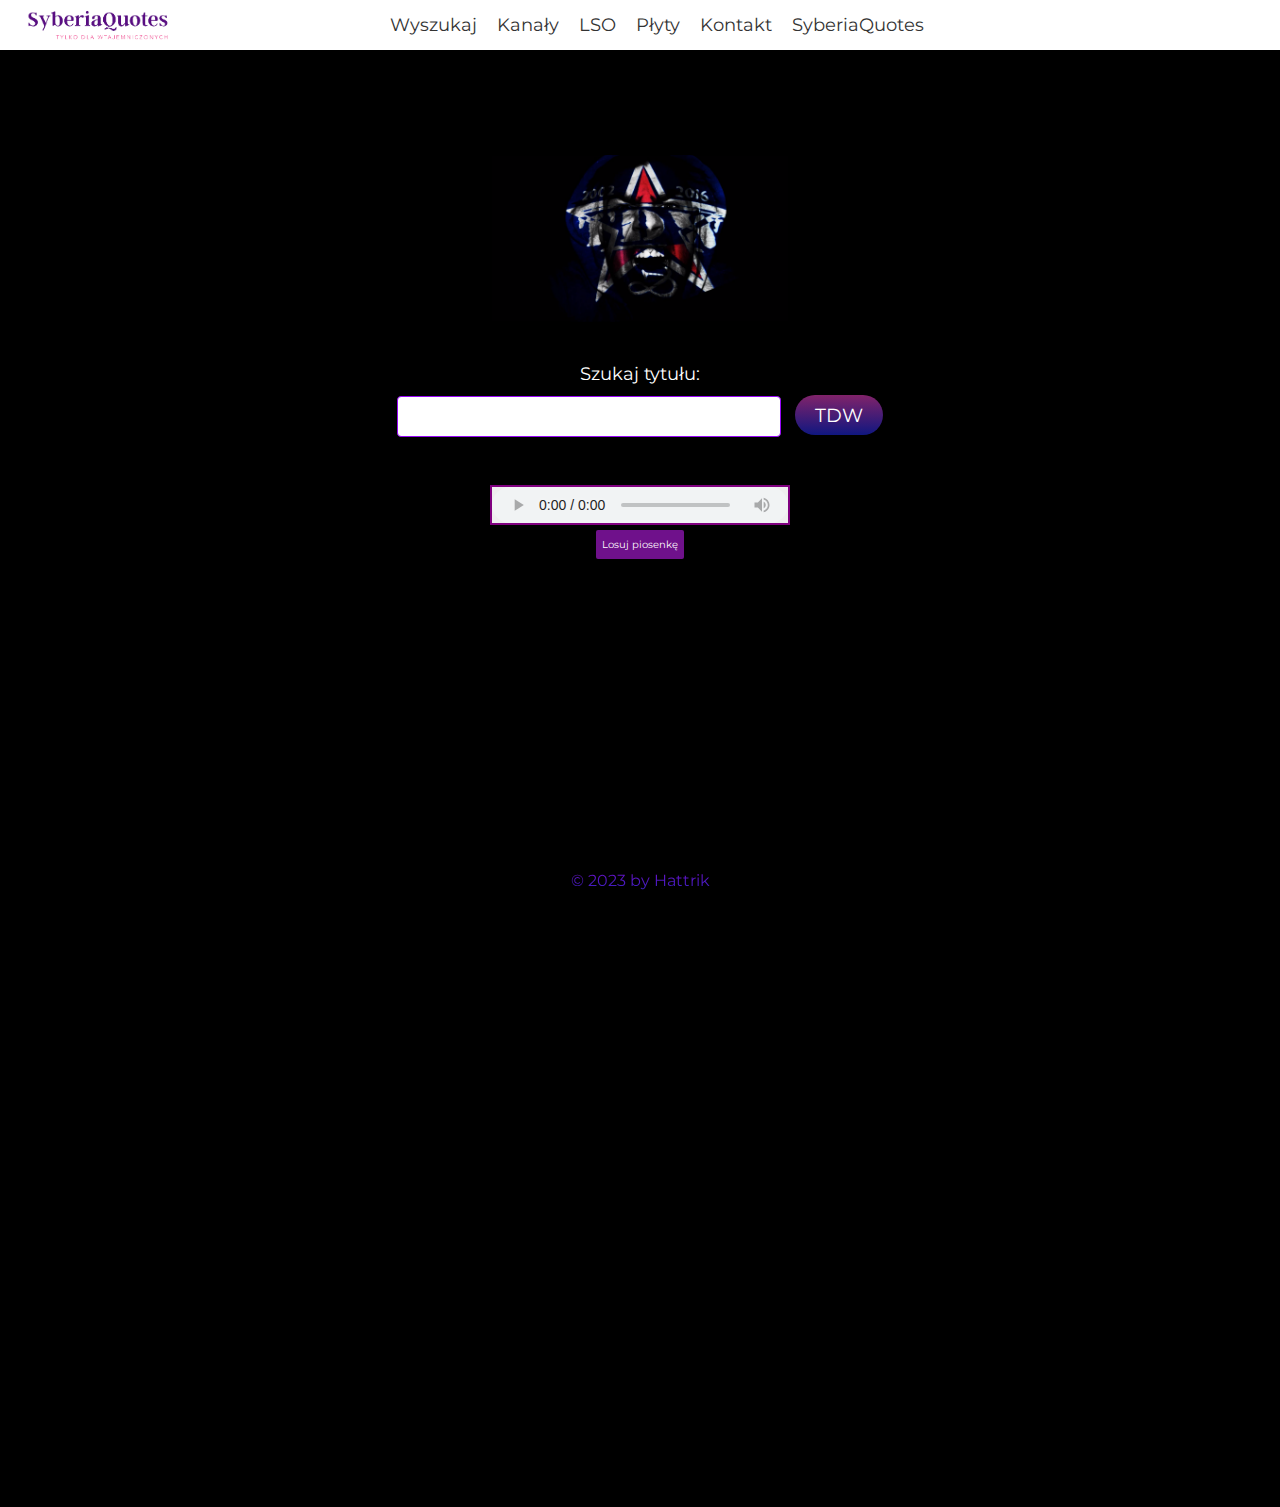
<file: index.html>
<!DOCTYPE html>
<html>
  <head>
    <title>Syberia - tytuły</title>
    <link rel="stylesheet" href="style.css" />
    <link rel="preconnect" href="https://fonts.googleapis.com" />
    <link rel="preconnect" href="https://fonts.gstatic.com" crossorigin />
    <link rel="preconnect" href="https://fonts.googleapis.com" />
    <link rel="preconnect" href="https://fonts.gstatic.com" crossorigin />
    <link rel="preconnect" href="https://fonts.googleapis.com" />
    <link rel="preconnect" href="https://fonts.gstatic.com" crossorigin />
    <link
      href="https://fonts.googleapis.com/css2?family=Montserrat:wght@200;500&display=swap"
      rel="stylesheet"
    />
  </head>
  <body>
    <div class="navbar">
      <div class="logo">
        <img src="logo2x.png" alt="Logo" />
      </div>
      <div class="navbar-links-container">
        <div class="navbar-links">
          <a href="index.html">Wyszukaj</a>
          <a href="kanały.html">Kanały</a>
          <a href="lso.html">LSO</a>
          <a href="plyty.html">Płyty</a>
          <a href="kontakt.html">Kontakt</a>
          <a href="quote.html">SyberiaQuotes</a>
          <a>&nbsp;</a>
          <a>&nbsp;</a>
          <a>&nbsp;</a>
          <a>&nbsp;</a>
          <a>&nbsp;</a>
        </div>
      </div>
    </div>

    <header>
      <img src="logocmaz.png" alt="Logo CMAZ" />
    </header>

    <main>
      <form id="search-form">
        <label for="search-input">Szukaj tytułu:</label>
        <input id="search-input" type="text" name="search" required />
        <button id="search-button" type="submit" class="pulse-animation">
          TDW
        </button>
      </form>
      <div id="radio">
        <audio
          id="audio"
          controls
          controlsList="nodownload noplaybackrate"
        ></audio>
        <button id="random-button" type="button">Losuj piosenkę</button>
      </div>

      <div id="search-results"></div>
    </main>

    <footer>&copy; 2023 by Hattrik</footer>

    <script src="app.js"></script>
  </body>
</html>
</file>
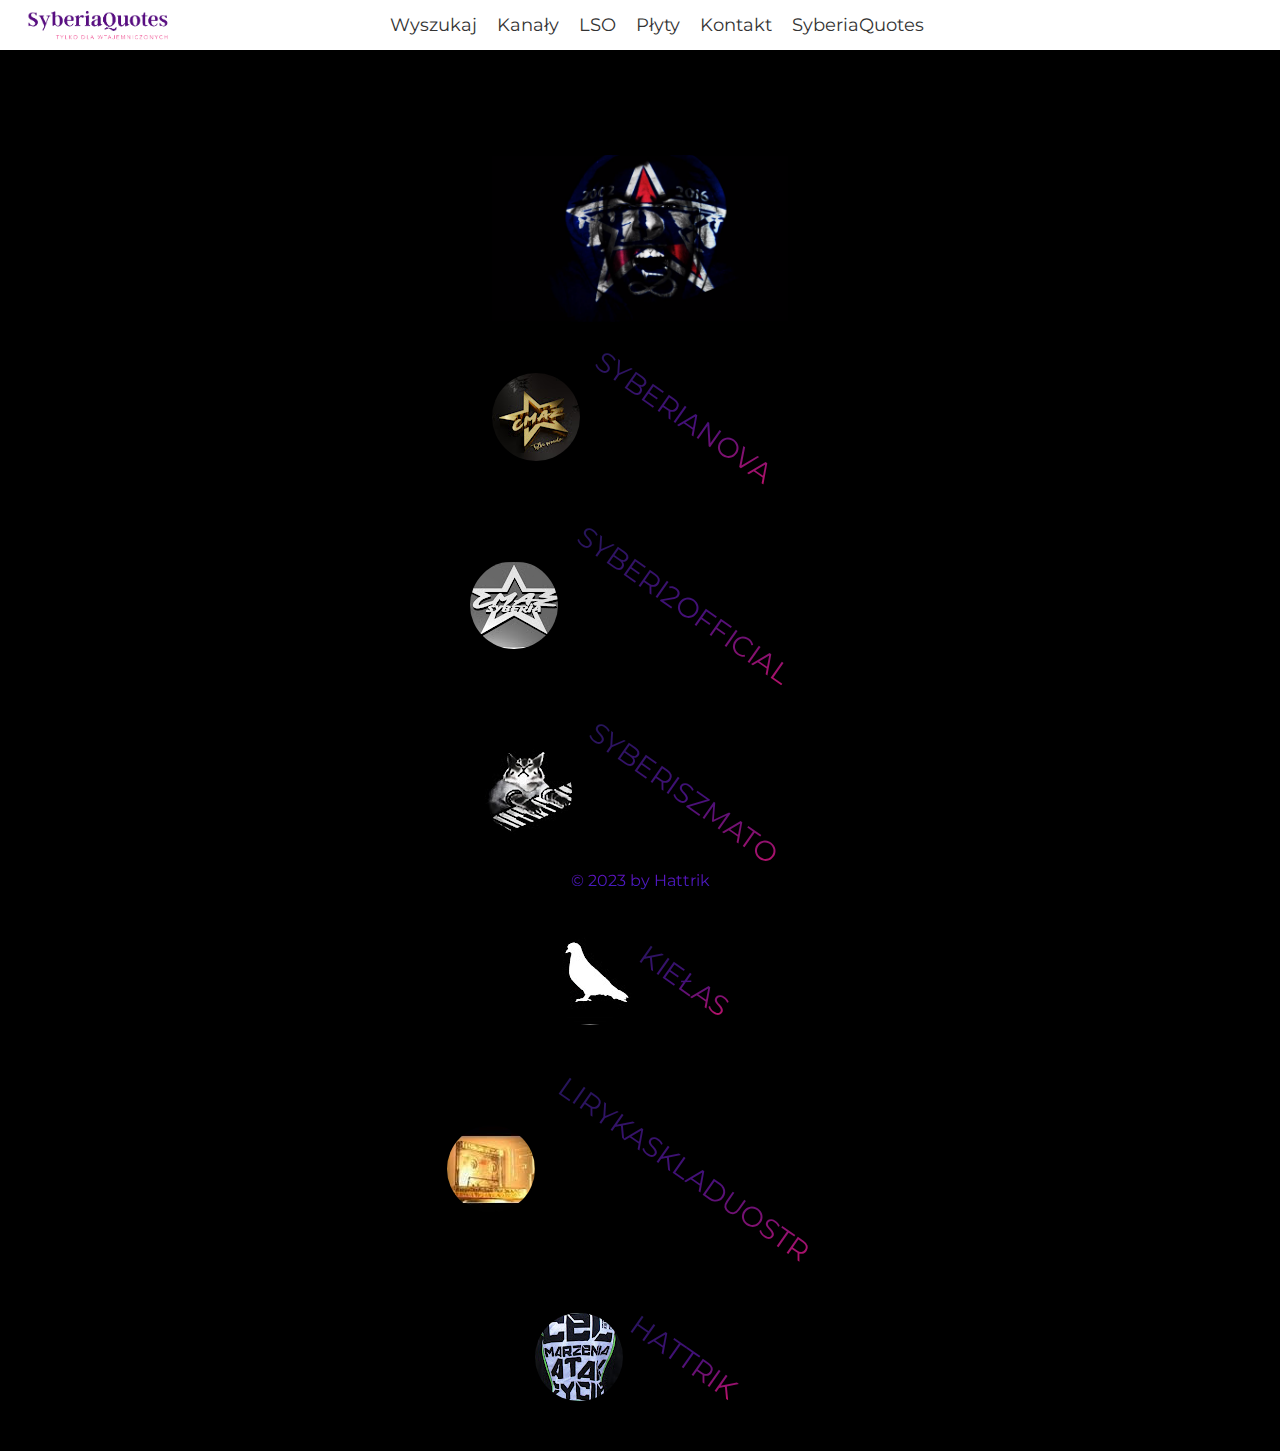
<file: kanały.html>
<!DOCTYPE html>
<html>
  <head>
    <title>Syberia - tytuły</title>
    <link rel="stylesheet" href="style.css" />
    <link rel="stylesheet" href="style.css" />
    <link rel="preconnect" href="https://fonts.googleapis.com" />
    <link rel="preconnect" href="https://fonts.gstatic.com" crossorigin />
    <link rel="preconnect" href="https://fonts.googleapis.com" />
    <link rel="preconnect" href="https://fonts.gstatic.com" crossorigin />
    <link rel="preconnect" href="https://fonts.googleapis.com" />
    <link rel="preconnect" href="https://fonts.gstatic.com" crossorigin />
    <link
      href="https://fonts.googleapis.com/css2?family=Montserrat:wght@200;500&display=swap"
      rel="stylesheet"
    />
  </head>
  <body>
    <div class="navbar">
      <div class="logo">
        <img src="logo2x.png" alt="Logo" />
      </div>
      <div class="navbar-links-container">
        <div class="navbar-links">
          <a href="index.html">Wyszukaj</a>
          <a href="kanały.html">Kanały</a>
          <a href="lso.html">LSO</a>
          <a href="plyty.html">Płyty</a>
          <a href="kontakt.html">Kontakt</a>
          <a href="quote.html">SyberiaQuotes</a>
          <a>&nbsp;</a>
          <a>&nbsp;</a>
          <a>&nbsp;</a>
          <a>&nbsp;</a>
          <a>&nbsp;</a>
        </div>
      </div>
    </div>

    <header>
      <img src="logocmaz.png" alt="Logo CMAZ" />
    </header>

    <main>
      <div class="kanalyinfo">
        <img src="syberianova.jpg"Image 1" />
        <p>
          <a href="https://www.youtube.com/@syberianova3931/videos"
            >Syberianova</a
          >
        </p>
      </div>

      <div class="kanalyinfo">
        <img src="syberia2official.jpg"Image 1" />
        <p>
          <a href="https://www.youtube.com/user/syberia2official/videos"
            >Syberi2official</a
          >
        </p>
      </div>

      <div class="kanalyinfo">
        <img src="syberiaszmato.jpg"Image 1" />
        <p>
          <a href="https://www.youtube.com/user/syberiaszmato/videos"
            >Syberiszmato</a
          >
        </p>
      </div>

      <div class="kanalyinfo">
        <img src="kielas.jpg"Image 1" />
        <p>
          <a href="https://www.youtube.com/@kielasss/videos">Kiełas</a>
        </p>
      </div>

      <div class="kanalyinfo">
        <img src="lirykaskladuostr.jpg"Image 1" />
        <p>
          <a href="https://www.youtube.com/@lirykaskladuostrod/videos"
            >lirykaskladuostr</a
          >
        </p>
      </div>

      <div class="kanalyinfo">
        <img src="hattrik.jpg"Image 1" />
        <p>
          <a href="https://www.youtube.com/@Hattrik94/videos">Hattrik</a>
        </p>
      </div>
    </main>

    <footer>&copy; 2023 by Hattrik</footer>
  </body>
</html>
</file>
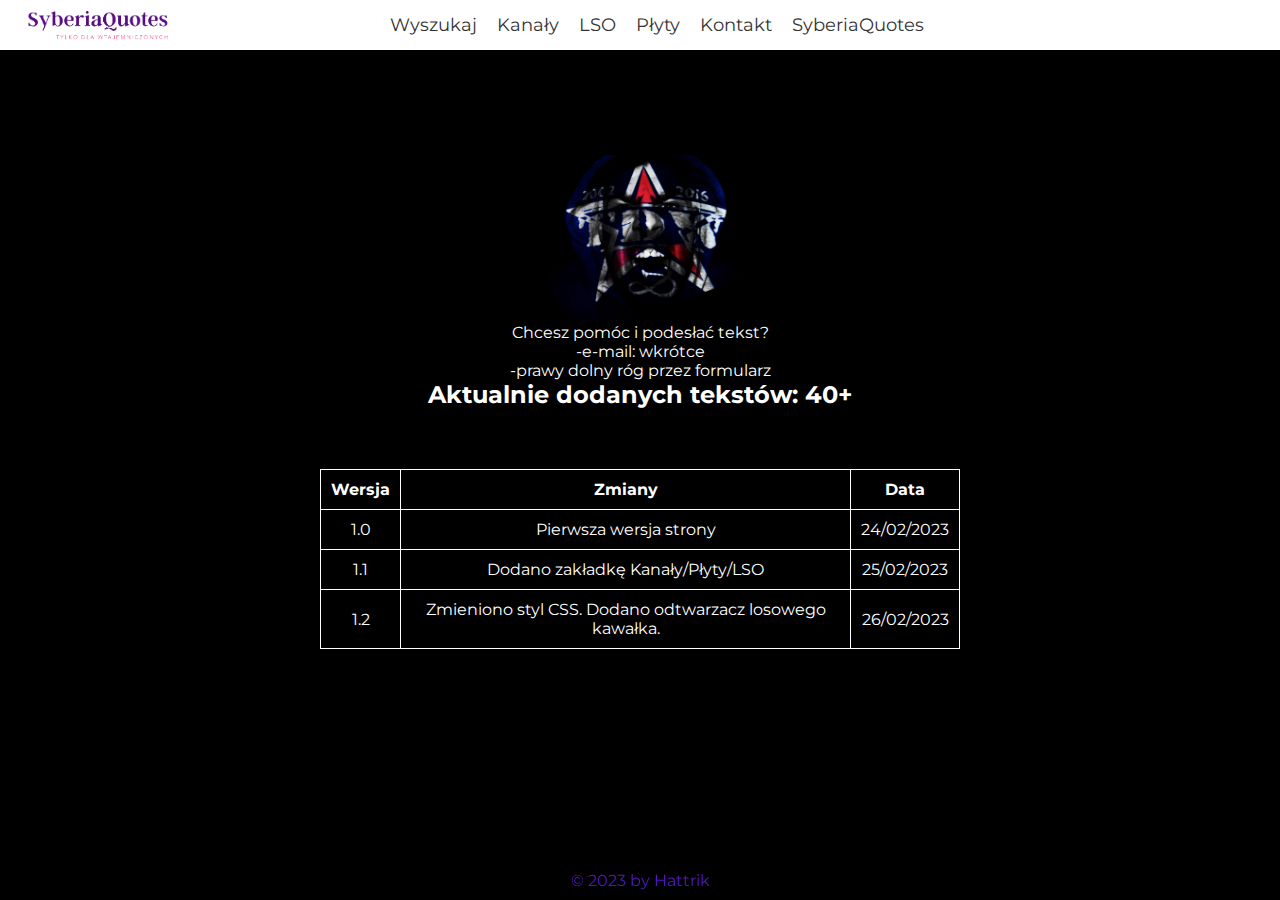
<file: kontakt.html>
<!DOCTYPE html>
<html>
  <head>
    <title>Syberia - tytuły</title>
    <link rel="stylesheet" href="style.css" />
    <link rel="stylesheet" href="style.css" />
    <link rel="preconnect" href="https://fonts.googleapis.com" />
    <link rel="preconnect" href="https://fonts.gstatic.com" crossorigin />
    <link rel="preconnect" href="https://fonts.googleapis.com" />
    <link rel="preconnect" href="https://fonts.gstatic.com" crossorigin />
    <link rel="preconnect" href="https://fonts.googleapis.com" />
    <link rel="preconnect" href="https://fonts.gstatic.com" crossorigin />
    <link
      href="https://fonts.googleapis.com/css2?family=Montserrat:wght@200;500&display=swap"
      rel="stylesheet"
    />
  </head>
  <body>
    <div class="navbar">
      <div class="logo">
        <img src="logo2x.png" alt="Logo" />
      </div>
      <div class="navbar-links-container">
        <div class="navbar-links">
          <a href="index.html">Wyszukaj</a>
          <a href="kanały.html">Kanały</a>
          <a href="lso.html">LSO</a>
          <a href="plyty.html">Płyty</a>
          <a href="kontakt.html">Kontakt</a>
          <a href="quote.html">SyberiaQuotes</a>
          <a>&nbsp;</a>
          <a>&nbsp;</a>
          <a>&nbsp;</a>
          <a>&nbsp;</a>
          <a>&nbsp;</a>
        </div>
      </div>
    </div>

    <header>
      <img src="logocmaz.png" alt="Logo CMAZ" />
    </header>

    <main>
      <div class="kontakt">
        <h>Chcesz pomóc i podesłać tekst?</h>
        <p>-e-mail: wkrótce</p>
        <p>-prawy dolny róg przez formularz</p>
        <h2>Aktualnie dodanych tekstów: 40+</h2>
      </div>
      <table class="tabela">
        <thead>
          <tr>
            <th>Wersja</th>
            <th>Zmiany</th>
            <th>Data</th>
          </tr>
        </thead>
        <tbody>
          <tr>
            <td>1.0</td>
            <td>Pierwsza wersja strony</td>
            <td>24/02/2023</td>
          </tr>
          <tr>
            <td>1.1</td>
            <td>Dodano zakładkę Kanały/Płyty/LSO</td>
            <td>25/02/2023</td>
          </tr>
          <tr>
            <td>1.2</td>
            <td>Zmieniono styl CSS. Dodano odtwarzacz losowego kawałka.</td>
            <td>26/02/2023</td>
          </tr>
        </tbody>
      </table>

      <!--Start of Tawk.to Script-->
      <script type="text/javascript">
        var Tawk_API = Tawk_API || {},
          Tawk_LoadStart = new Date();
        (function () {
          var s1 = document.createElement("script"),
            s0 = document.getElementsByTagName("script")[0];
          s1.async = true;
          s1.src = "https://embed.tawk.to/63f9d3ae31ebfa0fe7ef3e53/1gq3u5oe0";
          s1.charset = "UTF-8";
          s1.setAttribute("crossorigin", "*");
          s0.parentNode.insertBefore(s1, s0);
        })();
      </script>
      <!--End of Tawk.to Script-->
    </main>

    <footer>&copy; 2023 by Hattrik</footer>
  </body>
</html>
</file>
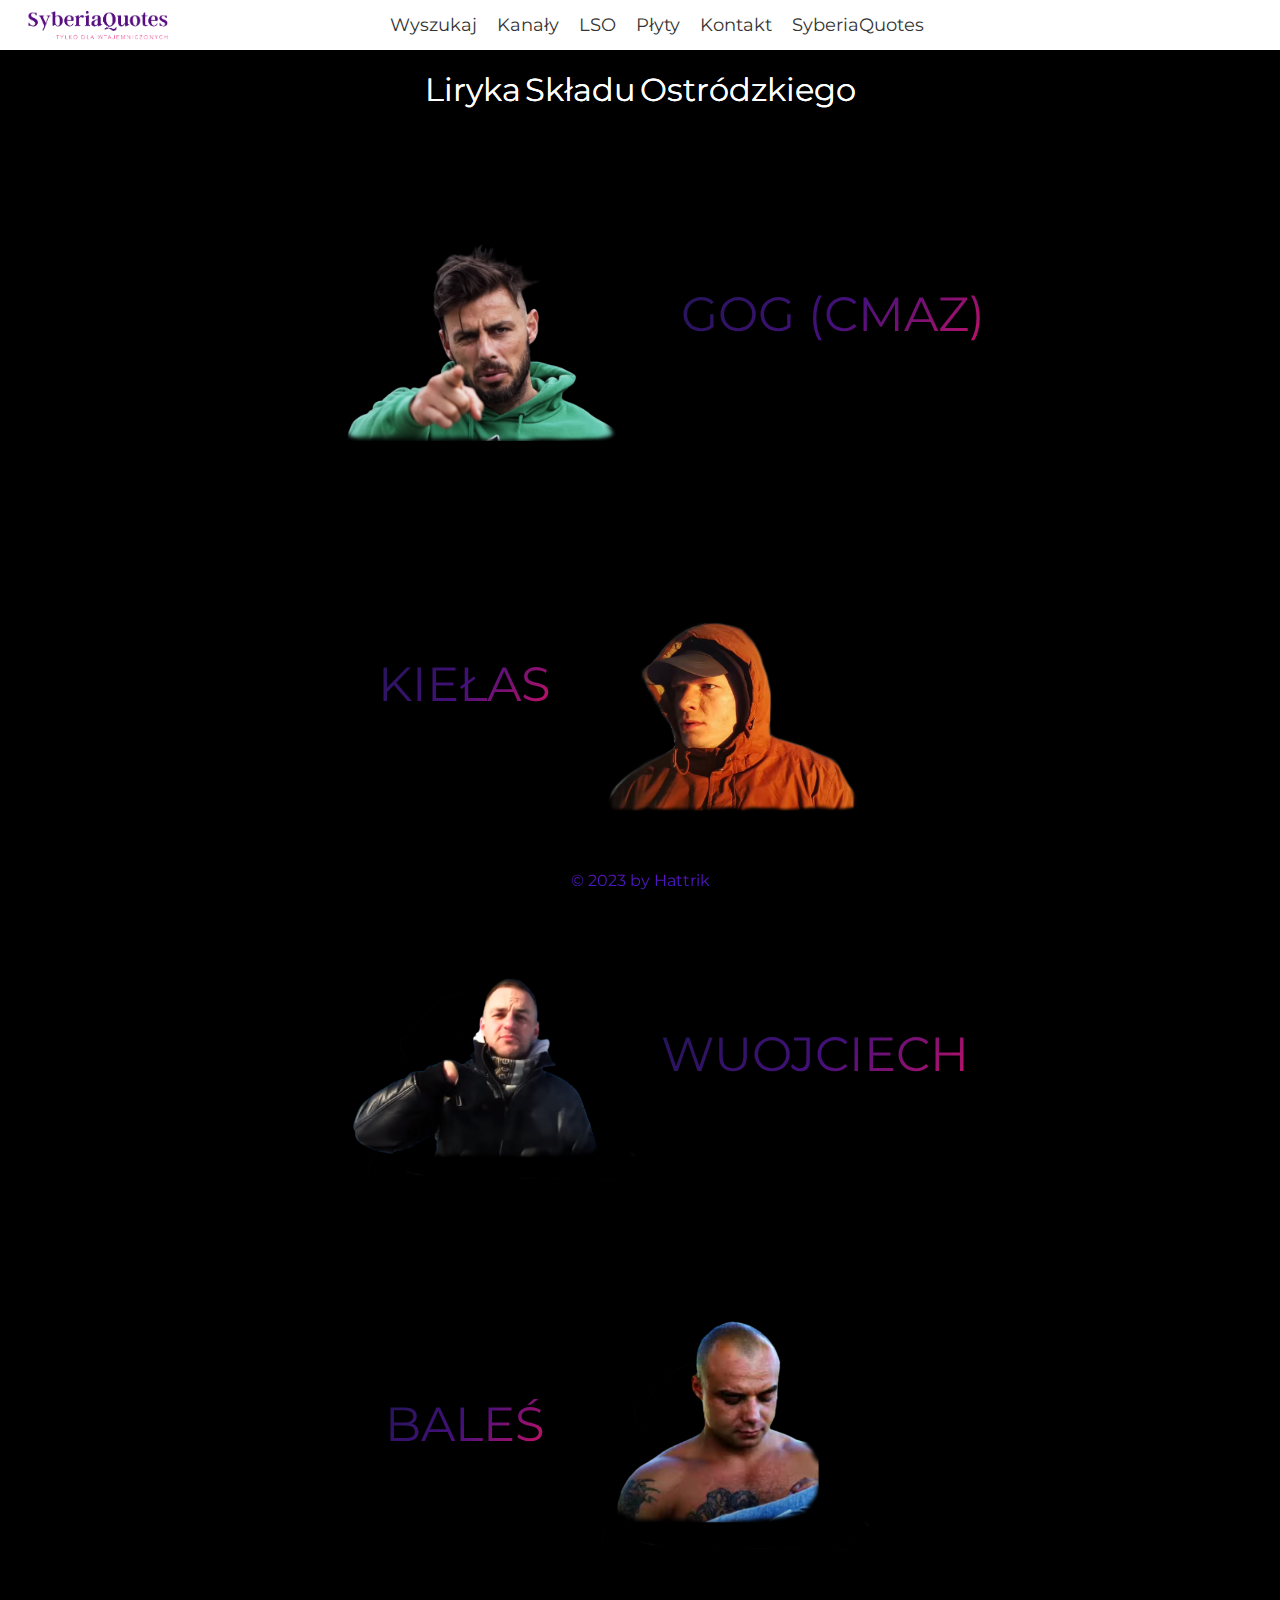
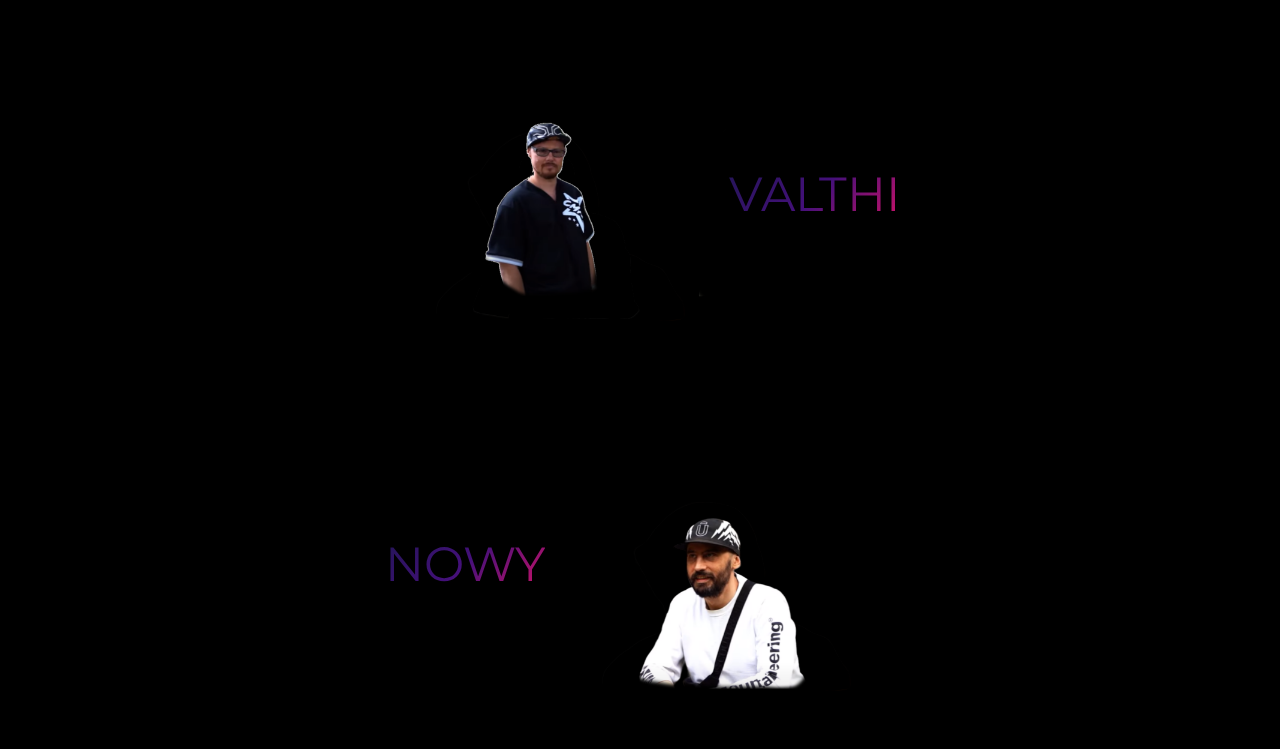
<file: lso.html>
<!DOCTYPE html>
<html>
  <head>
    <title>Syberia - tytuły</title>
    <link rel="stylesheet" href="style.css" />
    <link rel="stylesheet" href="style.css" />
    <link rel="preconnect" href="https://fonts.googleapis.com" />
    <link rel="preconnect" href="https://fonts.gstatic.com" crossorigin />
    <link rel="preconnect" href="https://fonts.googleapis.com" />
    <link rel="preconnect" href="https://fonts.gstatic.com" crossorigin />
    <link rel="preconnect" href="https://fonts.googleapis.com" />
    <link rel="preconnect" href="https://fonts.gstatic.com" crossorigin />
    <link
      href="https://fonts.googleapis.com/css2?family=Montserrat:wght@200;500&display=swap"
      rel="stylesheet"
    />
  </head>
  <body>
    <div class="navbar">
      <div class="logo">
        <img src="logo2x.png" alt="Logo" />
      </div>
      <div class="navbar-links-container">
        <div class="navbar-links">
          <a href="index.html">Wyszukaj</a>
          <a href="kanały.html">Kanały</a>
          <a href="lso.html">LSO</a>
          <a href="plyty.html">Płyty</a>
          <a href="kontakt.html">Kontakt</a>
          <a href="quote.html">SyberiaQuotes</a>
          <a>&nbsp;</a>
          <a>&nbsp;</a>
          <a>&nbsp;</a>
          <a>&nbsp;</a>
          <a>&nbsp;</a>
        </div>
      </div>
    </div>
    <header class="lso">
      <span>L</span><span>i</span><span>r</span><span>y</span><span>k</span
      ><span>a</span> <span>S</span><span>k</span><span>ł</span><span>a</span
      ><span>d</span><span>u</span> <span>O</span><span>s</span><span>t</span
      ><span>r</span><span>ó</span><span>d</span><span>z</span><span>k</span
      ><span>i</span><span>e</span><span>g</span><span>o</span>
    </header>
    <main>
      <div class="sectionlso">
        <img src="gog.png"Image 1" />
        <p>Gog (CMAZ)</p>
      </div>

      <div class="sectionlso">
        <p>Kiełas</p>
        <img src="kiel.png" alt="Image 2" />
      </div>

      <div class="sectionlso">
        <img src="wuojciech.png" alt="Image 3" />
        <p>Wuojciech</p>
      </div>

      <div class="sectionlso">
        <p>Baleś</p>
        <img src="bales.png" alt="Image 4" />
      </div>

      <div class="sectionlso">
        <img src="valthi.png" alt="Image 4" />
        <p>Valthi</p>
      </div>

      <div class="sectionlso">
        <p>Nowy</p>
        <img src="nowy.png" alt="Image 4" />
      </div>
    </main>

    <footer>&copy; 2023 by Hattrik</footer>
  </body>
</html>
</file>
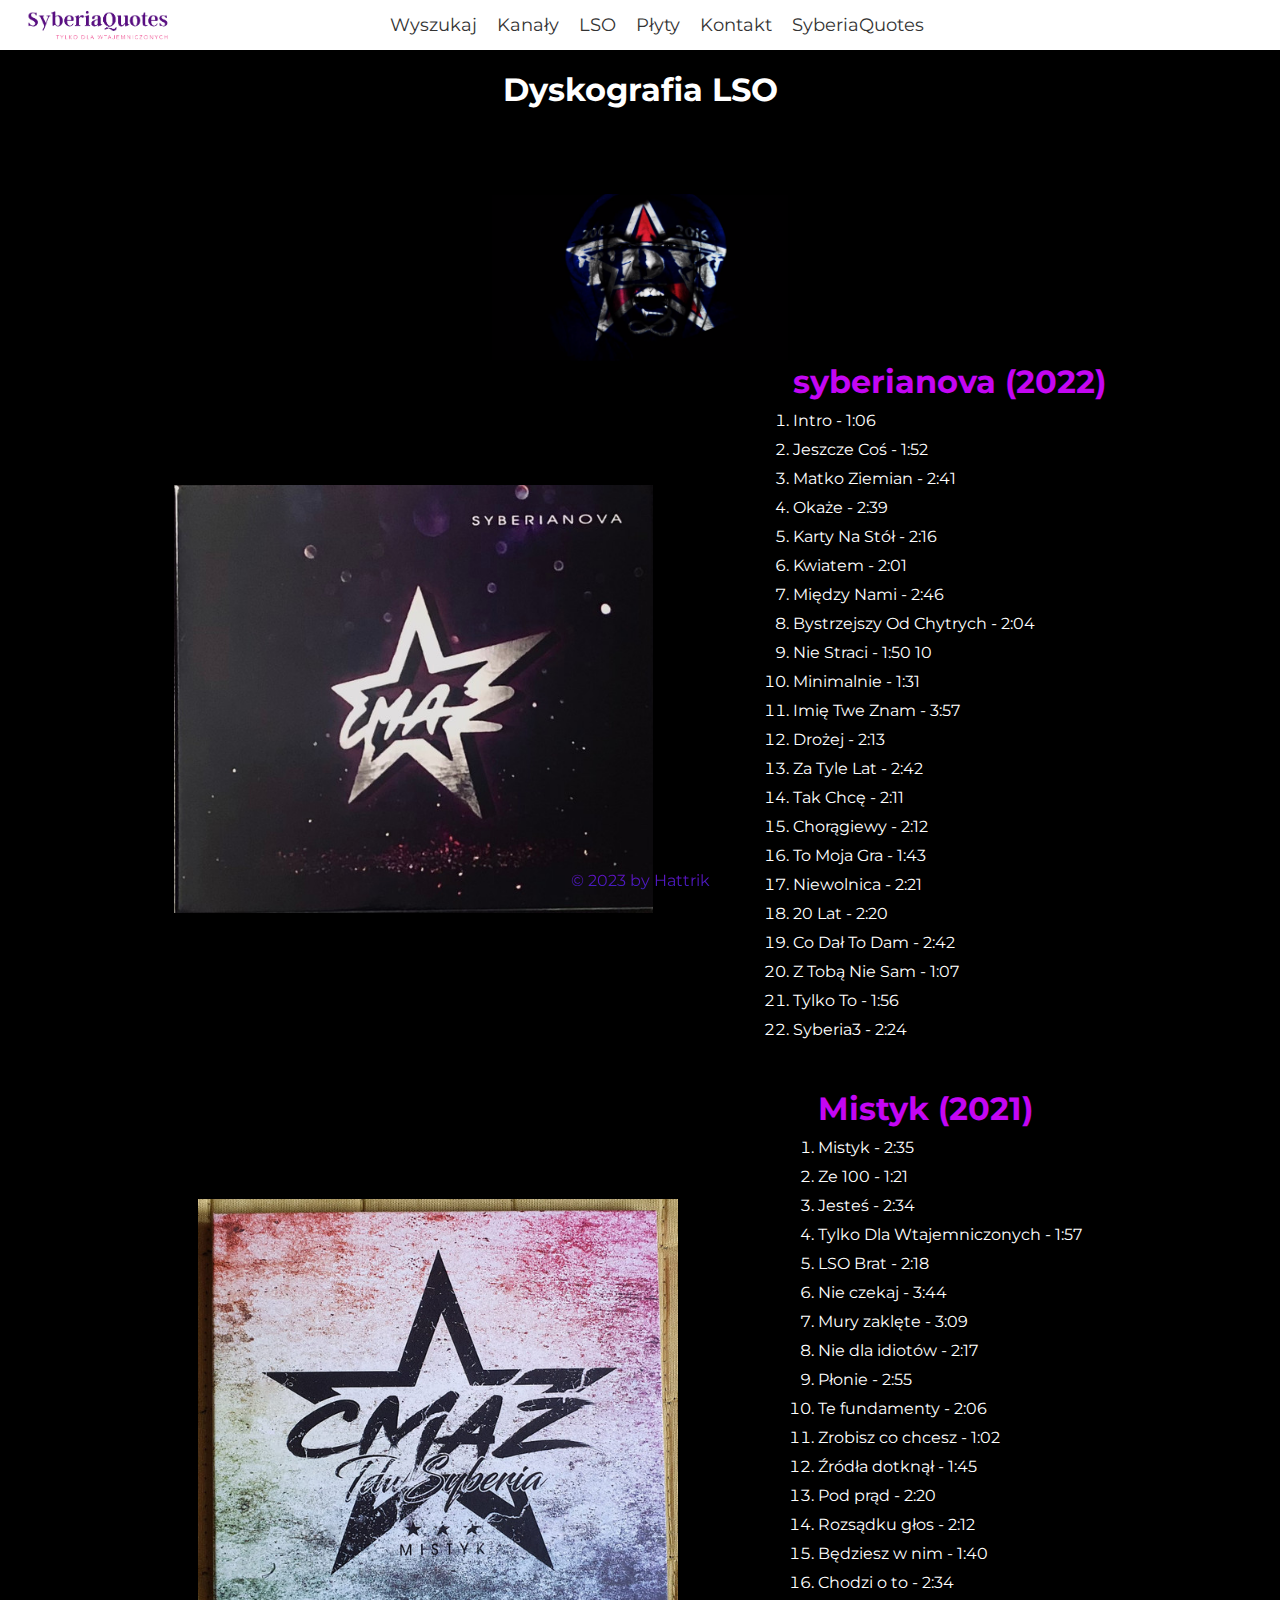
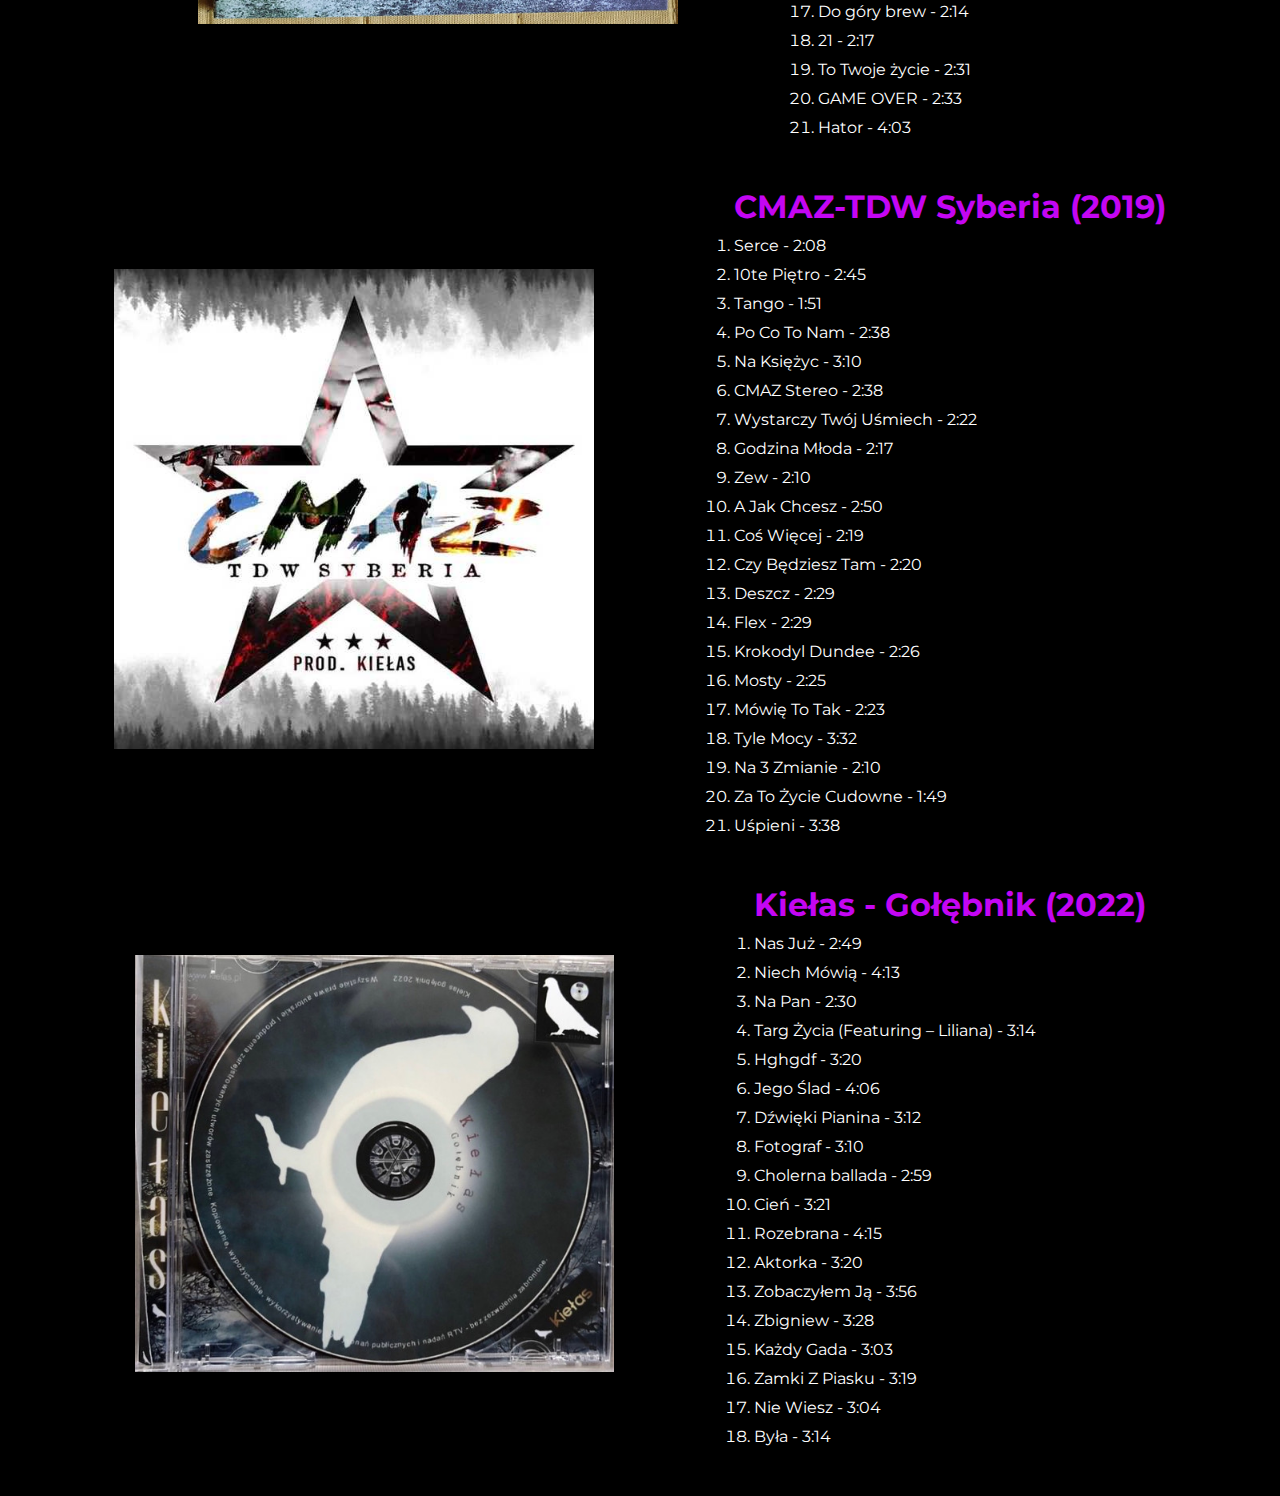
<file: plyty.html>
<!DOCTYPE html>
<html>
  <head>
    <title>Syberia - tytuły</title>
    <link rel="stylesheet" href="style.css" />
    <link rel="stylesheet" href="style.css" />
    <link rel="preconnect" href="https://fonts.googleapis.com" />
    <link rel="preconnect" href="https://fonts.gstatic.com" crossorigin />
    <link rel="preconnect" href="https://fonts.googleapis.com" />
    <link rel="preconnect" href="https://fonts.gstatic.com" crossorigin />
    <link rel="preconnect" href="https://fonts.googleapis.com" />
    <link rel="preconnect" href="https://fonts.gstatic.com" crossorigin />
    <link
      href="https://fonts.googleapis.com/css2?family=Montserrat:wght@200;500&display=swap"
      rel="stylesheet"
    />
  </head>
  <body>
    <div class="navbar">
      <div class="logo">
        <img src="logo2x.png" alt="Logo" />
      </div>
      <div class="navbar-links-container">
        <div class="navbar-links">
          <a href="index.html">Wyszukaj</a>
          <a href="kanały.html">Kanały</a>
          <a href="lso.html">LSO</a>
          <a href="plyty.html">Płyty</a>
          <a href="kontakt.html">Kontakt</a>
          <a href="quote.html">SyberiaQuotes</a>
          <a>&nbsp;</a>
          <a>&nbsp;</a>
          <a>&nbsp;</a>
          <a>&nbsp;</a>
          <a>&nbsp;</a>
        </div>
      </div>
    </div>

    <header>
      <h1>Dyskografia LSO</h1>
      <img src="logocmaz.png" alt="Logo CMAZ" />
    </header>

    <main>
      <div class="album-container">
        <div class="album-cover">
          <img src="syberianovaplyta.jpg" alt="Okładka albumu" />
        </div>
        <div class="tracklist">
          <h2>syberianova (2022)</h2>
          <ol>
            <li>Intro - 1:06</li>
            <li>Jeszcze Coś - 1:52</li>
            <li>Matko Ziemian - 2:41</li>
            <li>Okaże - 2:39</li>
            <li>Karty Na Stół - 2:16</li>
            <li>Kwiatem - 2:01</li>
            <li>Między Nami - 2:46</li>
            <li>Bystrzejszy Od Chytrych - 2:04</li>
            <li>Nie Straci - 1:50 10</li>
            <li>Minimalnie - 1:31</li>
            <li>Imię Twe Znam - 3:57</li>
            <li>Drożej - 2:13</li>
            <li>Za Tyle Lat - 2:42</li>
            <li>Tak Chcę - 2:11</li>
            <li>Chorągiewy - 2:12</li>
            <li>To Moja Gra - 1:43</li>
            <li>Niewolnica - 2:21</li>
            <li>20 Lat - 2:20</li>
            <li>Co Dał To Dam - 2:42</li>
            <li>Z Tobą Nie Sam - 1:07</li>
            <li>Tylko To - 1:56</li>
            <li>Syberia3 - 2:24</li>
          </ol>
        </div>
      </div>

      <div class="album-container">
        <div class="album-cover">
          <img src="mistykp.jpg" alt="Okładka albumu" />
        </div>
        <div class="tracklist">
          <h2>Mistyk (2021)</h2>
          <ol>
            <li>Mistyk - 2:35</li>
            <li>Ze 100 - 1:21</li>
            <li>Jesteś - 2:34</li>
            <li>Tylko Dla Wtajemniczonych - 1:57</li>
            <li>LSO Brat - 2:18</li>
            <li>Nie czekaj - 3:44</li>
            <li>Mury zaklęte - 3:09</li>
            <li>Nie dla idiotów - 2:17</li>
            <li>Płonie - 2:55</li>
            <li>Te fundamenty - 2:06</li>
            <li>Zrobisz co chcesz - 1:02</li>
            <li>Źródła dotknął - 1:45</li>
            <li>Pod prąd - 2:20</li>
            <li>Rozsądku głos - 2:12</li>
            <li>Będziesz w nim - 1:40</li>
            <li>Chodzi o to - 2:34</li>
            <li>Do góry brew - 2:14</li>
            <li>21 - 2:17</li>
            <li>To Twoje życie - 2:31</li>
            <li>GAME OVER - 2:33</li>
            <li>Hator - 4:03</li>
          </ol>
        </div>
      </div>

      <div class="album-container">
        <div class="album-cover">
          <img src="cmazp.jpg" alt="Okładka albumu" />
        </div>
        <div class="tracklist">
          <h2>CMAZ-TDW Syberia (2019)</h2>
          <ol>
            <li>Serce - 2:08</li>
            <li>10te Piętro - 2:45</li>
            <li>Tango - 1:51</li>
            <li>Po Co To Nam - 2:38</li>
            <li>Na Księżyc - 3:10</li>
            <li>CMAZ Stereo - 2:38</li>
            <li>Wystarczy Twój Uśmiech - 2:22</li>
            <li>Godzina Młoda - 2:17</li>
            <li>Zew - 2:10</li>
            <li>A Jak Chcesz - 2:50</li>
            <li>Coś Więcej - 2:19</li>
            <li>Czy Będziesz Tam - 2:20</li>
            <li>Deszcz - 2:29</li>
            <li>Flex - 2:29</li>
            <li>Krokodyl Dundee - 2:26</li>
            <li>Mosty - 2:25</li>
            <li>Mówię To Tak - 2:23</li>
            <li>Tyle Mocy - 3:32</li>
            <li>Na 3 Zmianie - 2:10</li>
            <li>Za To Życie Cudowne - 1:49</li>
            <li>Uśpieni - 3:38</li>
          </ol>
        </div>
      </div>

      <div class="album-container">
        <div class="album-cover">
          <img src="golebnik.jpg" alt="Okładka albumu" />
        </div>
        <div class="tracklist">
          <h2>Kiełas - Gołębnik (2022)</h2>
          <ol>
            <li>Nas Już - 2:49</li>
            <li>Niech Mówią - 4:13</li>
            <li>Na Pan - 2:30</li>
            <li>Targ Życia (Featuring – Liliana) - 3:14</li>
            <li>Hghgdf - 3:20</li>
            <li>Jego Ślad - 4:06</li>
            <li>Dźwięki Pianina - 3:12</li>
            <li>Fotograf - 3:10</li>
            <li>Cholerna ballada - 2:59</li>
            <li>Cień - 3:21</li>
            <li>Rozebrana - 4:15</li>
            <li>Aktorka - 3:20</li>
            <li>Zobaczyłem Ją - 3:56</li>
            <li>Zbigniew - 3:28</li>
            <li>Każdy Gada - 3:03</li>
            <li>Zamki Z Piasku - 3:19</li>
            <li>Nie Wiesz - 3:04</li>
            <li>Była - 3:14</li>
          </ol>
        </div>
      </div>
    </main>

    <footer>&copy; 2023 by Hattrik</footer>
  </body>
</html>
</file>
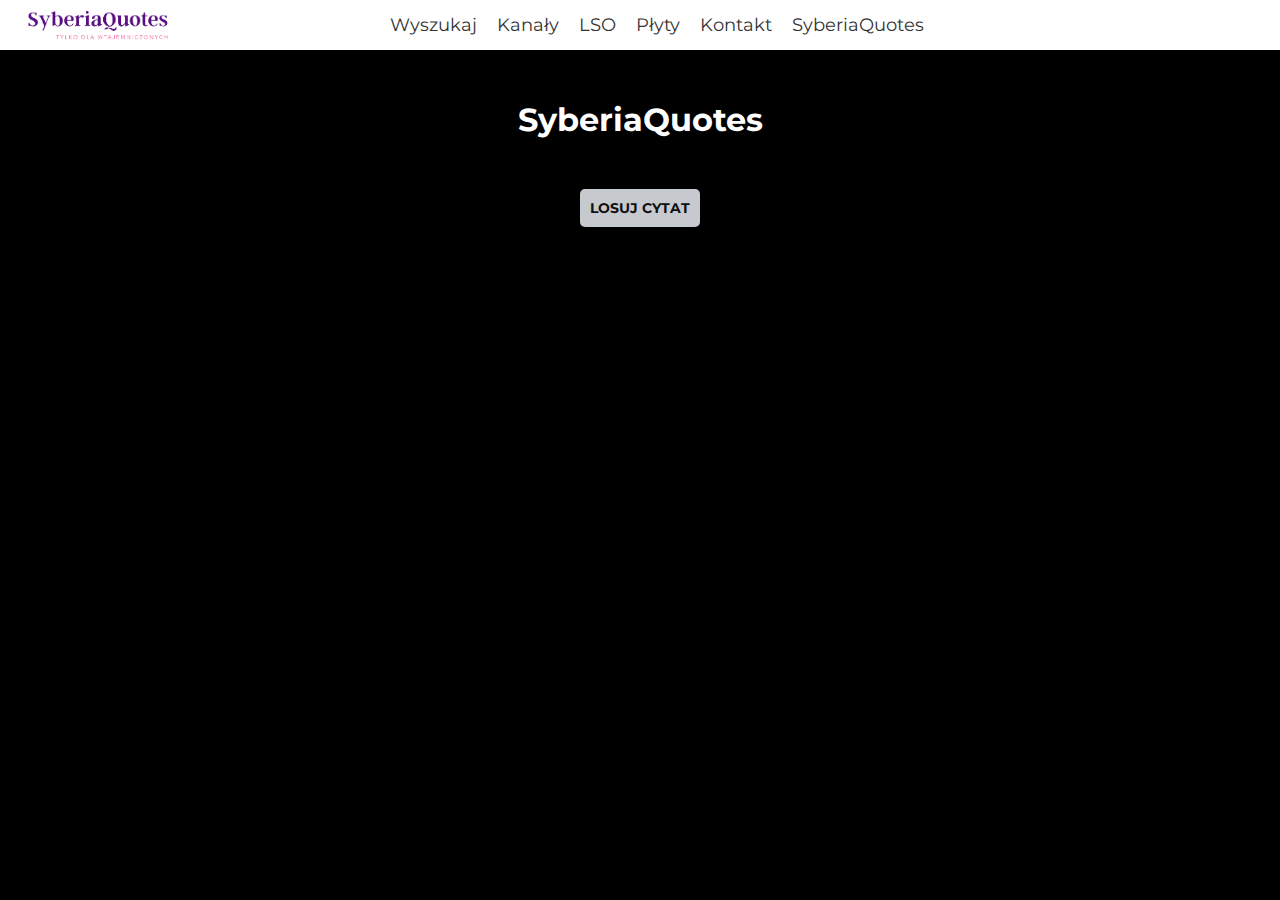
<file: quote.html>
<!DOCTYPE html>
<html>
  <head>
    <meta charset="UTF-8" />
    <title>SyberiaQuotes</title>
    <link rel="stylesheet" href="style.css" />
    <link rel="preconnect" href="https://fonts.googleapis.com" />
    <link rel="preconnect" href="https://fonts.gstatic.com" crossorigin />
    <link rel="preconnect" href="https://fonts.googleapis.com" />
    <link rel="preconnect" href="https://fonts.gstatic.com" crossorigin />
    <link rel="preconnect" href="https://fonts.googleapis.com" />
    <link rel="preconnect" href="https://fonts.gstatic.com" crossorigin />
    <link
      href="https://fonts.googleapis.com/css2?family=Montserrat:wght@200;500&display=swap"
      rel="stylesheet"
    />
  </head>
  <body>
    <div class="navbar">
      <div class="logo">
        <img src="logo2x.png" alt="Logo" />
      </div>
      <div class="navbar-links-container">
        <div class="navbar-links">
          <a href="index.html">Wyszukaj</a>
          <a href="kanały.html">Kanały</a>
          <a href="lso.html">LSO</a>
          <a href="plyty.html">Płyty</a>
          <a href="kontakt.html">Kontakt</a>
          <a href="quote.html">SyberiaQuotes</a>
          <a>&nbsp;</a>
          <a>&nbsp;</a>
          <a>&nbsp;</a>
          <a>&nbsp;</a>
          <a>&nbsp;</a>
        </div>
      </div>
    </div>
    <script>
      // Definiujemy tablicę z cytatami
      var quotes = [
        "Jeden mały krok może zmienić cały świat, tak jak w Twoim małym świecie możesz postawić wielki krok.",
        "A może to tylko jedno, co mamy tu, a nie będzie już nic na pewno, bo człowiek znika w popiół, wypalając się jak drewno.",
        "-Przykro mi, współczuje Ci, gdybym tylko mógł to bym Ci ziomuś pomógł. <br> Przestań człowieku, nie wykonałbyś ruchu gdybyś wiedział w duchu, że kawałek życia swego tracisz<br> Poświęceniem zapłacisz, a gdzie indziej się wzbogacisz",
        "Siłą jest spokój, nie ma życia bez kompromisów, <br>na wielkich szczytach zostawiam swoje zmysły, <br>by poczuć to czym jest prawdziwa wolność, <br>7 świętych dni to 7 cierpień i szczęść, <br>ostatni raz kiedy chce mieć to wszystko pojęte, <br>a tylko marzenie jedno - być tam gdzie czego nie chce nie ma, <br>tęsknota to najcięższa z trwóg dla pełnego miłości człowieka, <br>martwi przewracają się w grobach, głupcy targają się na własne losy, <br>trudy, a z nimi wytchnienia, stany nieważkości trwają tylko sekundy,<br>nie odwracalne wydarzenia, zostaje po nich tylko cisza, <br>ale jesteś tu i my wszyscy wokół, <br>a na tym pięknym świecie potrafimy być Bogami, <br>jak i utonąć w beznadziei",
        "Ty masz po co iść, ty masz po co żyć, ty masz <br> po co ci narkotykowy crack...<br> trzeba inwestować w życie i ambicje non stop",
        "Dzisiaj śniłem o tym, że kochać warto i wierzyć warto, <br> a ile jest nienawiść warta jeżeli umiera przez nią cały świat ",
        "Ale proste nie wchodz na ostrze, <br> bo jest ostre, masz moc to przejdz całym mostem. <br> Na samym czycha podstęp, bo ludzie ludzi kłamią. <br> Wiara - znam ją, a szansa ważna, więc im dam ją.",
        "Bo życie jest za krótkie, by nie iść przez nie środkiem, tutaj moneta jest środkiem nam do uświęcenia celu, przyjecielu jak narzekasz jesteś jednym z nas wielu, stracisz godność dla pieniędzy równać będziesz się zeru.",
        "Świat ten to szmata, za to nic mnie już nie zdziwi<br>Oddech da nadzieję dzieciak do ostatniej chwili<br>Wdzięczność, intuicja za to że są ci co byli<br>Uścisnąłbym przyjaciół moich żeby tylko żyli<br>Jak najdalej wojny, proszę, chcę już być spokojny<br>Więcej paranoi jeśli więcej bogobojnych<br>Czy jesteś jeden z tych, którzy nie stronią od pychy<br>Daj być światu własnym światem, patrz do swojej michy.",
        "Kiedy nie ma mnie dla ciebie, znaczy nie ma mnie kurwa,<br>nie ma mnie, nie ma cie, nie ma nas, jest bass,<br>tylko ja i on, to jest coś jak schron,<br>to jest coś jak dom, wiesz o tym ziomek,<br>uderzenia z membrany dają drgania na twarzy,<br>lece z tymi falami WuPADeS se pomarzyć,<br>wiesz o co kaman, czy ogarniasz szmat starań,<br>które wrzucam na ten rap, które wrzucam ci brat,<br>chodz, masz, prosze, złap, teraz na to mnie stać,<br>może kiedyś będzie coś przez co będe gość.",
      ];

      // Funkcja losująca cytat z tablicy i wyświetlająca go w elemencie o id "quote"
      function getRandomQuote() {
        var randomIndex = Math.floor(Math.random() * quotes.length);
        var quoteElement = document.getElementById("quote");
        quoteElement.innerHTML = quotes[randomIndex];
      }
    </script>
  </head>
  <body>
    <div class="quotes">
      <h1>SyberiaQuotes</h1>
      <button onclick="getRandomQuote()">Losuj cytat</button>
      <p id="quote"></p>
    </div>
  </body>
</html>
</file>
<file: style.css>
/* Resetowanie styli */
* {
  margin: 0;
  padding: 0;
  box-sizing: border-box;
  font-family: "Montserrat", sans-serif;
}

body {
  background-color: black;
  color: white;
}
/* Styl nawigacji */
.navbar {
  display: flex;
  justify-content: space-between;
  align-items: center;
  height: 50px;
  background-color: #ffffff;
  padding: 0 20px;
  box-shadow: 0 0 10px rgba(0, 0, 0, 0.1);
}

.logo img {
  padding-top: 10px;
  height: 50px;
}

.navbar-links-container {
  flex-grow: 1;
  display: flex;
  justify-content: center;
  align-items: center;
}

.navbar-links {
  display: flex;
  justify-content: space-between;
  align-items: center;
  list-style-type: none;
  margin: 0;
  padding: 0;
}

.navbar-links a {
  color: #333;
  text-decoration: none;
  font-size: 18px;
  /* font-weight: bold; */
  /* text-transform: uppercase; */
  margin: 0 10px;
}
.navbar-links a:hover {
  font-weight: bold;
  font-size: 19px;
}
/* nav {
  background-color: #f2f2f2;
  display: flex;
  justify-content: center;
  height: 40px;
}

nav ul {
  list-style: none;
  display: flex;
}

nav li {
  margin-right: 10px;
}

nav a {
  display: block;
  padding: 10px;
  color: #333;
  text-decoration: none;
}

nav a:hover {
  background-color: #dddddd;
} */

/* Styl nagłówka */
header {
  text-align: center;
  padding: 20px;
}

header img {
  max-width: 20%;
  padding-top: 90px;
  transform: scale(1.2);
  animation: pulse 5s ease-in-out infinite;
}
header img:hover {
  transform: scale(1.2);
  animation: pulse 2s ease-in-out infinite;
}

/* Styl formularza wyszukiwania */
form {
  text-align: center;
  margin: 40px 0;
}

form label {
  display: block;
  font-size: 18px;
  margin-bottom: 10px;
}

form input[type="text"] {
  padding: 10px;
  font-size: 16px;
  border: 1px solid #9706f7;
  border-radius: 4px;
  width: 30%;
  margin-right: 10px;
}

/* form button[type="submit"] {
  padding: 10px 20px;
  font-size: 16px;
  background-color: #4285f4;
  color: #fff;
  border: none;
  border-radius: 4px;
  cursor: pointer;
} */

/* Styl stopki */
footer {
  text-align: center;
  background: linear-gradient(to bottom, #8907d4, #1e28b3);
  -webkit-background-clip: text;
  -webkit-text-fill-color: transparent;
  background-color: #000000;
  padding: 20px;
  margin-top: 40px;

  position: fixed;
  bottom: 0;
  left: 0;
  width: 100%;

  text-align: center;
  padding: 10px;
}
#radio {
  display: flex;
  flex-direction: column;
  align-items: center;
  justify-content: center;
  margin: 20px;
}

#audio {
  width: 300px;
  height: 40px;
  margin-bottom: 5px;
  background-color: #eee;
  border: 2px solid purple;
  outline: none;
}

button {
  background-color: #1abc9c;
  color: #fff;
  font-size: 16px;
  padding: 10px 20px;
  border: none;
  border-radius: 4px;
  cursor: pointer;
}

button:hover {
  background-color: #16a085;
}

#search-results {
  margin: 20px;
}
/* wyszukiwanie tekstu */

#search-results {
  display: flex;
  justify-content: center;
  text-align: center;
  height: 100vh;
}

#search-button {
  background: linear-gradient(to bottom, #81236a, #101780);
  border: none;
  color: #fff;
  padding: 8px 20px;
  border-radius: 20px;
  font-size: 1.2em;
  cursor: pointer;
  transition: all 0.2s ease-in-out;
}

#search-button:hover {
  background: linear-gradient(to bottom, #3d092e, #4c9aff);
}

@keyframes pulse {
  0% {
    transform: scale(1);
    opacity: 1;
  }
  50% {
    transform: scale(1.1);
    opacity: 0.5;
  }
  100% {
    transform: scale(1);
    opacity: 1;
  }
}

.pulse-animation {
  animation-name: pulse;
  animation-duration: 3s;
  animation-iteration-count: infinite;
}

#radio {
  display: flex;
  flex-direction: column;
  justify-content: center;
  align-items: center;
  height: 10vh;
}
#random-button {
  background-color: #6f118b;
  border: none;
  border-radius: 2px;
  color: #ffffff;
  cursor: pointer;
  font-size: 10px;
  padding: 8px 6px;
  text-align: center;
  text-decoration: none;
  display: inline-block;
  transition: background-color 0.3s ease;
}

#random-button:hover {
  background-color: #540a5c;
}

/* div lso sekcja */
.sectionlso {
  display: flex;
  justify-content: center;
  width: 80%;
  margin: auto;
  text-align: center;
  align-items: center;
  padding: 50px 0;
}

.sectionlso img {
  height: 30vh;
}

.sectionlso p {
  color: rgb(202, 0, 253);

  text-transform: uppercase;
  background-image: linear-gradient(
    -225deg,
    #231557 0%,
    #44107a 29%,
    #ff1361 67%,
    #c604ec 100%
  );
  background-size: auto auto;
  background-clip: border-box;
  background-size: 200% auto;
  color: #fff;
  background-clip: text;
  text-fill-color: transparent;
  -webkit-background-clip: text;
  -webkit-text-fill-color: transparent;
  animation: textclip 3s linear infinite;
  display: inline-block;
  font-size: 48px;
}

@keyframes textclip {
  to {
    background-position: 200% center;
  }
}

/* sekcja kanaly lso */
.kanalyinfo {
  display: flex;
  justify-content: center;
  width: 80%;
  margin: auto;
  text-align: center;
  align-items: center;
  padding: 50px;
}

.kanalyinfo p {
  color: rgb(202, 0, 253);

  text-transform: uppercase;
  background-image: linear-gradient(
    -225deg,
    #231557 0%,
    #44107a 29%,
    #ff1361 67%,
    #7700ff 100%
  );
  background-size: auto auto;
  background-clip: border-box;
  background-size: 200% auto;
  color: #fff;
  background-clip: text;
  text-fill-color: transparent;
  -webkit-background-clip: text;
  -webkit-text-fill-color: transparent;
  animation: textclip 3s linear infinite;
  display: inline-block;
  font-size: 28px;
  rotate: 35deg;
}

@keyframes textclip {
  to {
    background-position: 200% center;
  }
}

/* płyty */
.album-container {
  display: flex;
  flex-direction: row;
  align-items: center;
  justify-content: center;
  padding-bottom: 50px;
}

.album-cover img {
  max-width: 80%;
}

.tracklist {
  margin-left: 20px;
}

.tracklist h2 {
  margin-top: 0;
}

.tracklist ol {
  padding: 0;
  margin: 0;
}

.tracklist li {
  margin-top: 10px;
}
/*na telefony */
@media (max-width: 768px) {
  .album-container {
    flex-direction: column;
  }

  .album-cover {
    margin-bottom: 20px;
  }

  .tracklist {
    margin-left: 0;
  }
}

.tracklist h2 {
  position: relative;
}
.tracklist h2 {
  position: relative;
  display: inline-block;
  font-size: 32px;
  color: #c406f3;
  animation: flip 3s infinite;
  animation-delay: calc(0.2s * var(--i));
}
@keyframes flip {
  0%,
  80% {
    transform: rotateY(360deg);
  }
}
/*smoke effect */
.lso span {
  font-size: 32px;
  display: inline-block;
  text-shadow: 0 0 0 whitesmoke;
  animation: smoky 5s 3s both;
}

span:nth-child(even) {
  animation-name: smoky-mirror;
}

@keyframes smoky {
  60% {
    text-shadow: 0 0 40px whitesmoke;
  }
  to {
    transform: translate3d(15rem, -8rem, 0) rotate(-40deg) skewX(70deg)
      scale(1.5);
    text-shadow: 0 0 20px whitesmoke;
    opacity: 0;
  }
}

@keyframes smoky-mirror {
  60% {
    text-shadow: 0 0 40px whitesmoke;
  }
  to {
    transform: translate3d(18rem, -8rem, 0) rotate(-40deg) skewX(-70deg)
      scale(2);
    text-shadow: 0 0 20px whitesmoke;
    opacity: 0;
  }
}

@for $item from 1 through 21 {
  span:nth-of-type(#{$item}) {
    animation-delay: #{(3 + ($item/10))}s;
  }
}
.kanalyinfo img {
  border-radius: 50%;
  box-shadow: 0 0 10px rgba(0, 0, 0, 0.3);
  filter: grayscale(0%);
  transition: all 0.3s ease-in-out;
}

.kanalyinfo img:hover {
  transform: scale(1.1) rotate(20deg);
  box-shadow: 0 0 20px rgba(0, 0, 0, 0.6);
  filter: brightness(120%);
}

.sectionlso img:hover {
  transform: scale(1.1);
  animation: pulse 2s ease-in-out infinite;
}

.kontakt {
  justify-content: center;
  text-align: center;
}

/*tabela kontakt */
.tabela {
  margin: 0 auto; /* Ustawienie marginesów poziomych na "auto" umieści tabelę na środku strony */
  margin-top: 60px;
  border-collapse: collapse;
  width: 50%; /* Ustawienie szerokości tabeli na 80% szerokości okna przeglądarki */
}
td,
th {
  border: 1px solid rgb(255, 255, 255);
  padding: 10px;
  text-align: center;
}
/* CYTAT */
.quotes {
  display: block;
  text-align: center;
  margin: 50px 50px;
}
.quotes button {
  margin-top: 50px;
  padding: 10px; /* Dodaje padding dla przycisku */
  background-color: #c6c9ce; /* Ustawia kolor tła przycisku */
  color: #0f0f0f; /* Ustawia kolor tekstu przycisku */
  font-size: 14px;
  font-weight: bold;
  text-transform: uppercase;
  border: none; /* Usuwa obramowanie przycisku */
  border-radius: 5px; /* Dodaje zaokrąglenia do przycisku */
  cursor: pointer; /* Zmienia kursor na strzałkę przy najechaniu na przycisk */
}
.quotes button:hover {
  background-color: #0069d9; /* Zmienia kolor tła przycisku przy najechaniu na niego myszką */
}
.quotes p {
  cursor: cell;
  margin-top: 50px;
  font-size: 20px; /* Ustawia rozmiar tekstu cytatu */
  font-style: italic; /* Ustawia kursywę dla tekstu cytatu */
  color: #fff;
  text-shadow: 0 0 5px #fff, 0 0 10px #fff, 0 0 20px #fff, 0 0 40px #0ff,
    0 0 80px #0ff, 0 0 90px #0ff, 0 0 100px #0ff, 0 0 150px #0ff;
}

/* .quotes p {
  animation-name: pulse;
  animation-duration: 10s;
  animation-iteration-count: infinite;
} */
</file>
